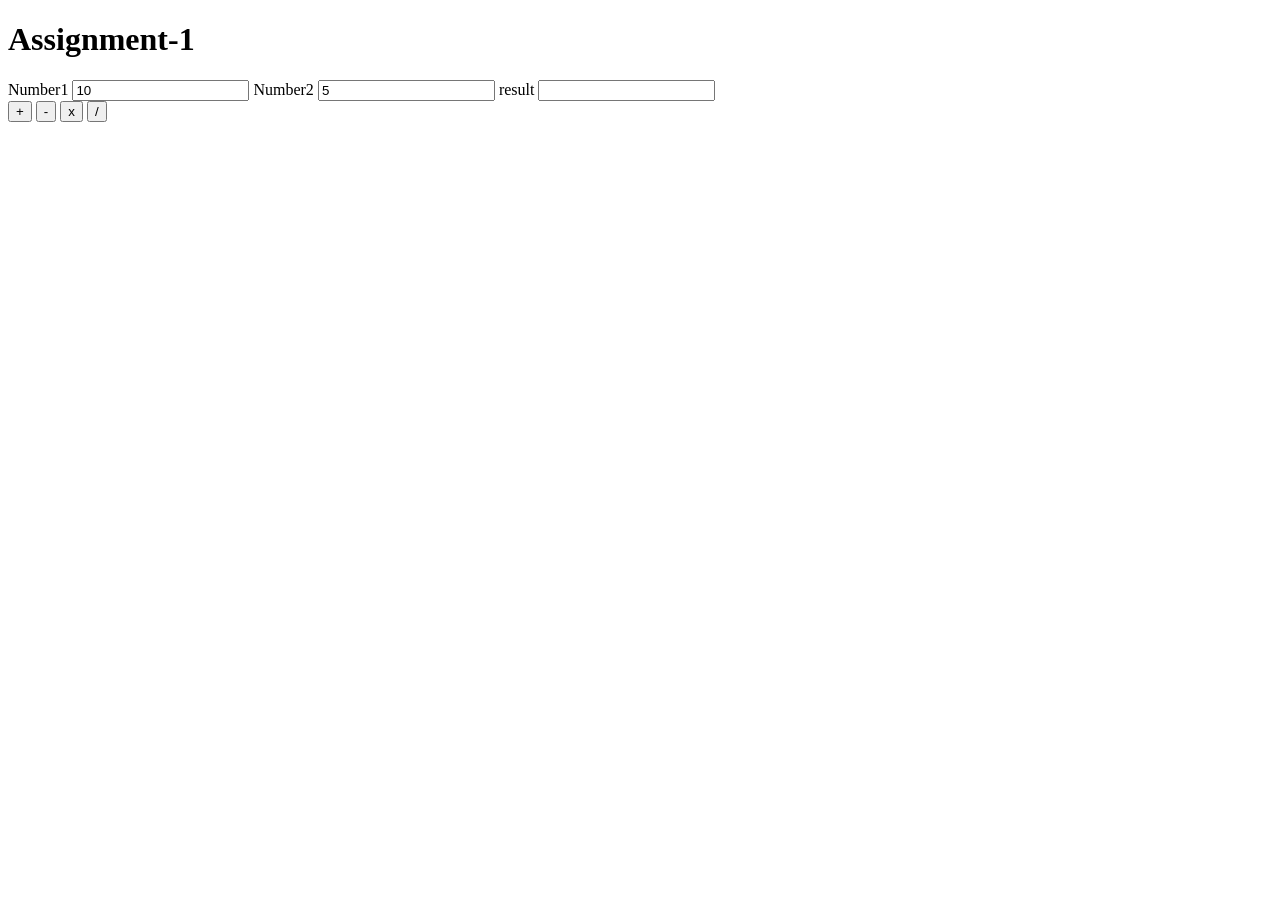
<file: index.html>
<!DOCTYPE html>
<html lang="en">
<head>
    <meta charset="UTF-8">
    <meta name="viewport" content="width=device-width, initial-scale=1.0">
    <title>Assignment-1</title>
    <script src="./script.js" defer></script>
</head>

<body>
    <h1>Assignment-1</h1>
    <form action="index.html" method="get">
            <label>Number1
                <input type="text" name="number1" id="number1" value="10">
            </label>

            <label>Number2
                <input type="text" name="number2" id="number2" value="5">
            </label>

            <label for="">
                result
                <input type="text" name="result" id="result">
            </label>

        <section>
            <button type="button" class="btn btn-primary" onclick="handleAddition()">+</button>
            <button type="button" class="btn btn-secondary" onclick="handleSubtraction()">-</button>
            <button type="button" class="btn btn-success" onclick="handleMultiplication()">x</button>
            <button type="button" class="btn btn-danger" onclick="handleDivision()">/</button>
        </section>
    </form>

</body>

</html>
</file>
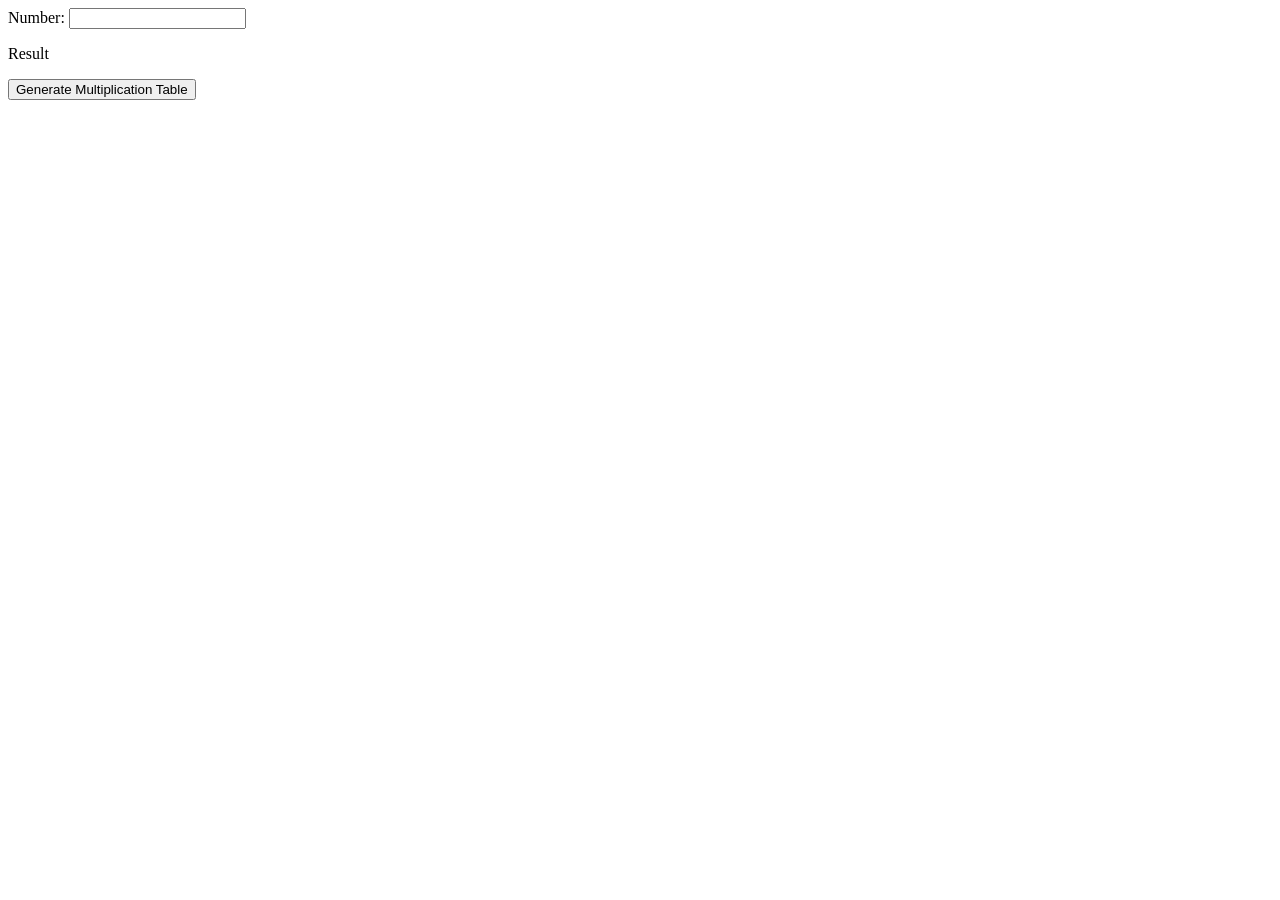
<file: Assignment-2/index.html>
<!DOCTYPE html>
<html lang="en">
<head>
    <meta charset="UTF-8">
    <meta name="viewport" content="width=device-width, initial-scale=1.0">
    <title>Multiplication Table</title>
</head>

<body>
    <form action="">
        <label for="">
            Number:
            <input type="text" name="input_number" id="input_number">
        </label>
        <p id="result">
            Result
            
        </p>
        <button type="button" onclick="generateMultiplication()">Generate Multiplication Table</button>
    </form>
        
    
</body>

<script src="script.js"></script>
</html>
</file>
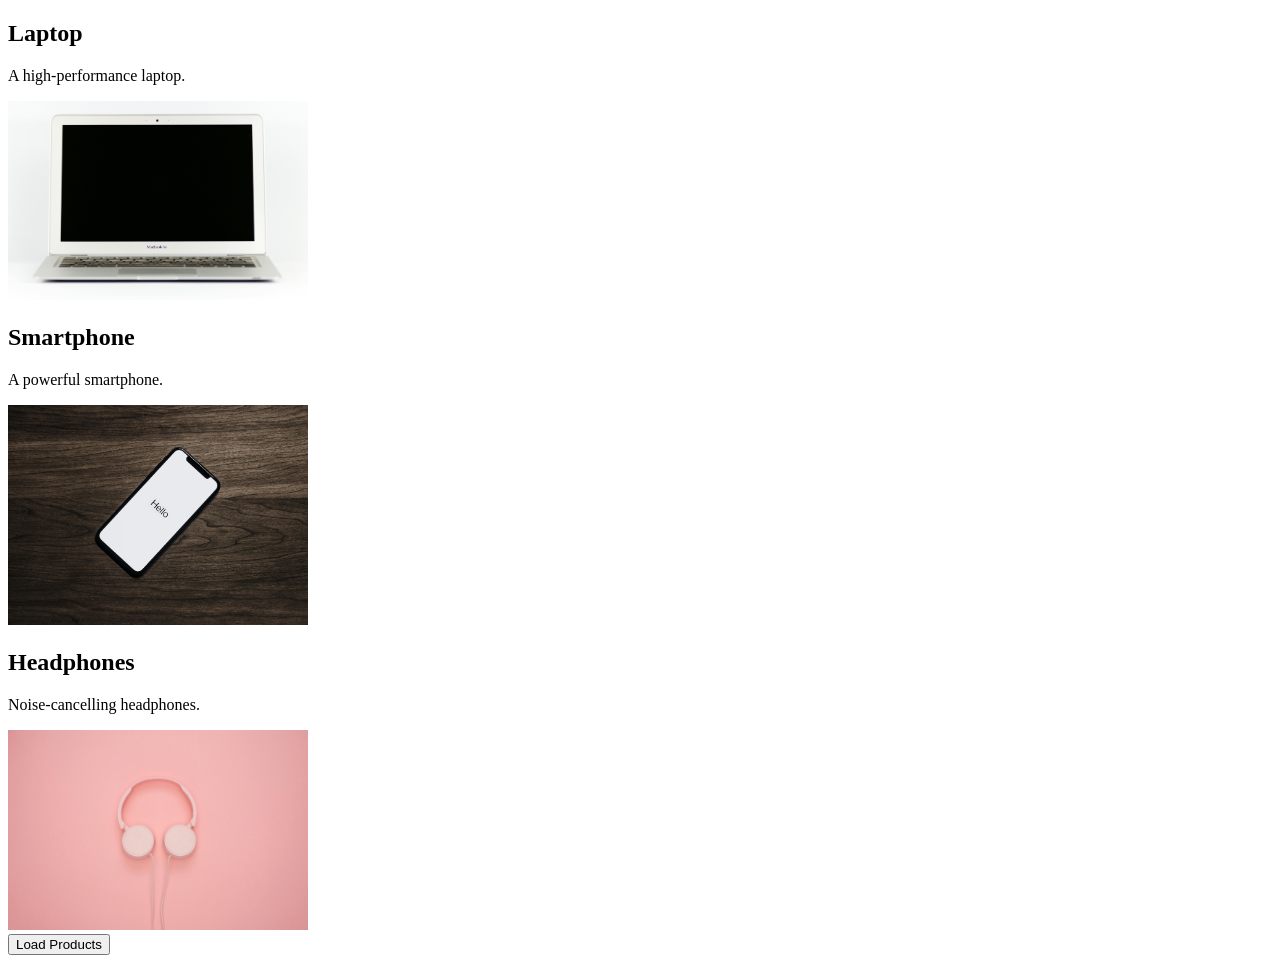
<file: Assignment-3/index.html>
<!DOCTYPE html>
<html lang="en">
<head>
    <meta charset="UTF-8">
    <meta name="viewport" content="width=device-width, initial-scale=1.0">
    <title>Javascript and DOM</title>
    <link rel="stylesheet" href="./style.css">
</head>
<body>
    <header></header>
</body>
<main>
    <section id="productList">

    </section>
    <section>
        <button type="button">Load Products</button>
    </section>
</main>

<script src="./index.js" type="text/javascript"></script>
</html>
</file>
<file: Assignment-3/style.css>
#productList {
    img{
        width: 300px;
    }
}
</file>
